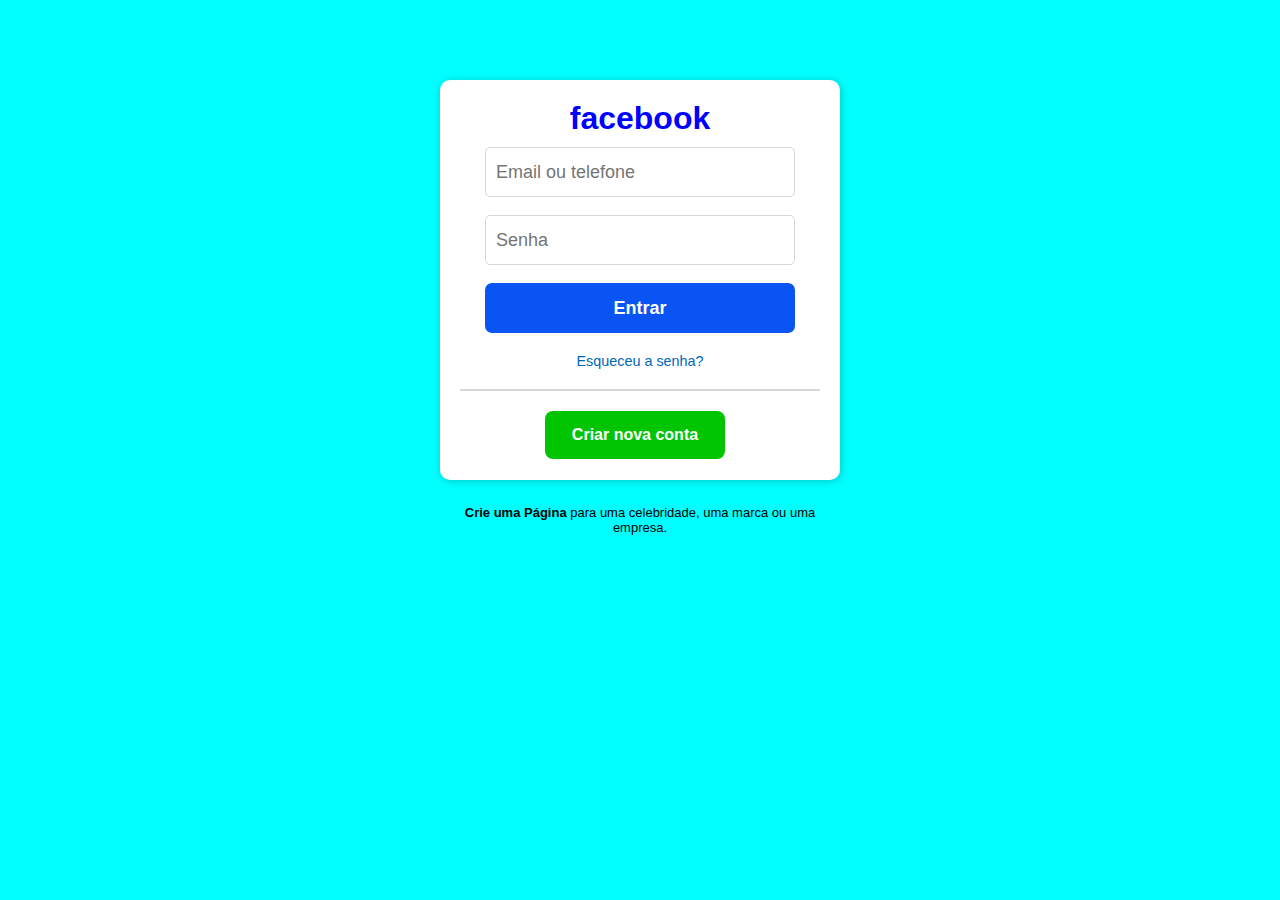
<file: index.html>
<!DOCTYPE html>
<html lang="pt-br">
<head>
  <meta charset="UTF-8">
  <meta name="viewport" content="width=device-width, initial-scale=1.0">
  <link rel="stylesheet" href="style/telaLogin.css">
  <link rel="stylesheet" href="style/configuração-geral.css">
  <title>Kaira</title>
</head>
<body>
  
  <form action="Cadastro.php" method="post">
    <h1>facebook</h1>
    <input type="text" name="nume" id="inume" placeholder="Email ou telefone" required>
    <br>
    <input type="password" name="senha" id="isenha" placeholder="Senha" required  maxlength="8">
    <br>
    <input type="submit" value="Entrar">

    <p class="esqueceu"><a href="http://www.Facebook.com/privite!">Esqueceu a senha?</a></p>

    <hr>
    <button  class="criar"><a href="novaconta.html">Criar nova conta</a></button>
    
  </form>
  <p><a id="ancora" href="pag01.html">Crie uma Página</a> para uma celebridade, uma marca ou uma <br> empresa.</p>
</body>
</html>
</file>
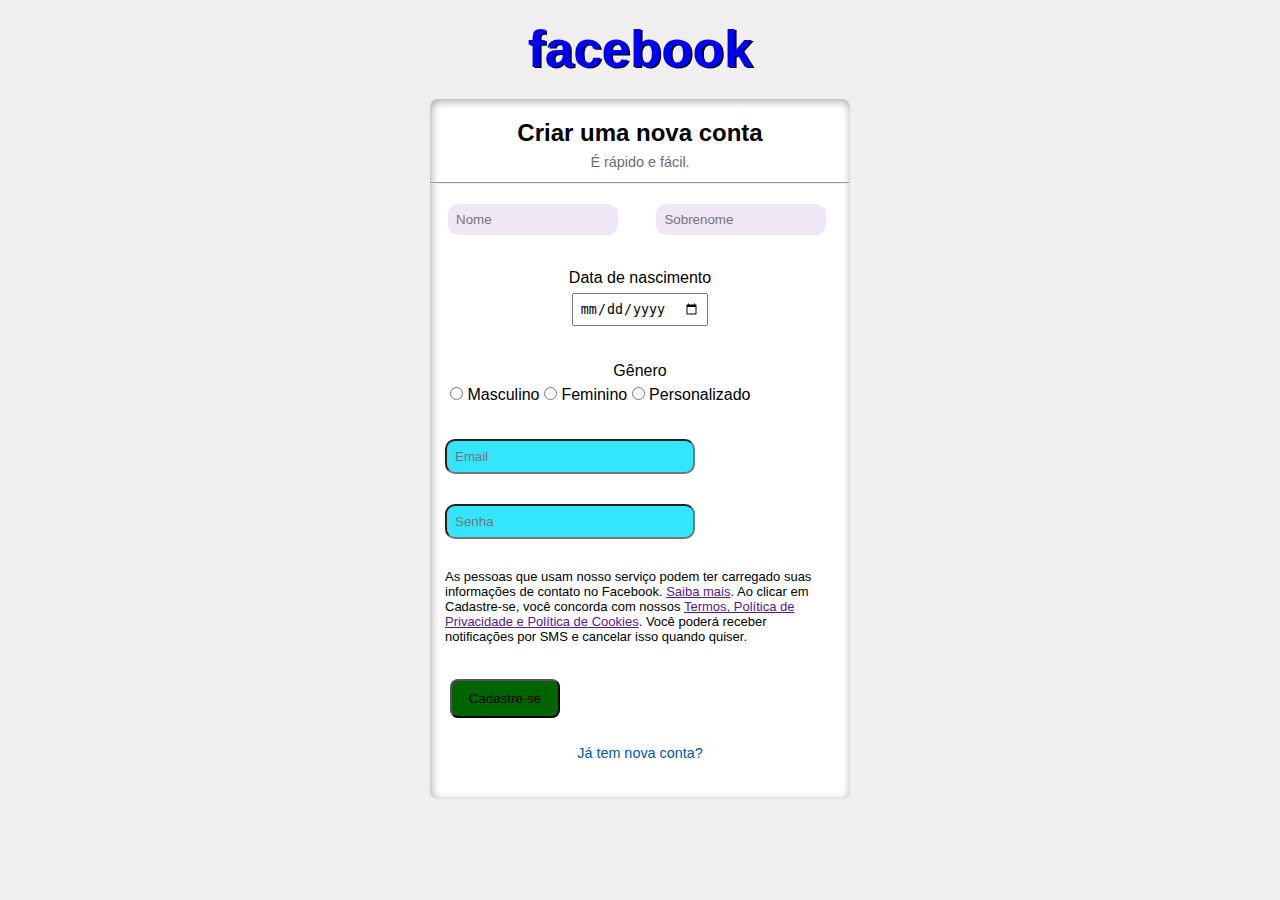
<file: novaconta.html>
<!DOCTYPE html>
<html lang="pt-br">
<head>
    <meta charset="UTF-8">
    <meta name="viewport" content="width=device-width, initial-scale=1.0">
    <title>Criar Nova Conta</title>
    <style>
        * {
            padding: 0px;
            margin: 0px;
            box-sizing: border-box;
        }

        body {
            font-family: Arial, Helvetica, sans-serif;
            background-color: rgb(240, 238, 238);
        }

        form {
            background-color: white;
            margin: auto;
            border-radius: 8px;
            box-shadow: inset 1px 2px 10px rgba(0, 0, 0, 0.356);
            width: 420px;
            height: 700px;
            
        }

        .nome {
            display: inline-block;
            padding: 18px;
            padding-top: 20px;
        }

        input[type=text] {
            background-color: rgba(231, 219, 241, 0.664);
            padding: 8px;
            width: 170px;
            border: none;
            border-radius: 10px;
        }

        .sobrenome {
            display: inline-block;
            padding: 16px;
            padding-top: 20px;
        }

        .nascimento {
            text-align: center;
            padding: 10px;
            line-height: 30px;
        }

        input[type=date] {
            padding: 6px;
            cursor: pointer;
        }

        .gene {
            padding: 20px;
        }

        .gene > legend {
            text-align: center;
            line-height: 30px;
        }

        .email {
            padding: 15px;
        }

        input[type=email] {
            background-color: rgb(51, 229, 253);
            padding: 8px;
            width: 250px;
            border-radius: 10px;
          
        }

        input[type=email]:hover {
            background-color: rgb(137, 240, 253);
          
        }

        .senha {
            padding: 15px;
        }

        input[type=password] {
            background-color: rgb(51, 229, 253);
            padding: 8px;
            width: 250px;
            border-radius: 10px;
        }

        input[type=password]:hover {
            background-color: rgb(137, 240, 253);
          
        }

        div.p {
            font-size: small;
            padding: 15px;
        }

        input[type=submit] {
            background-color: darkgreen;
            padding: 10px;
            width: 110px;
            margin: 20px;
            border-radius: 8px;
            cursor: pointer;
        }

        input[type=submit]:hover {
            background-color: rgb(0, 206, 0);
            transition: 1s;
        }

        p > a {
            color: rgb(1, 87, 167);
            text-decoration: none;
        }

        p > a:hover {
            text-decoration: underline;
        }

        h1 {
            padding: 20px;
            text-align: center;
            color: rgb(0, 0, 255);
            text-shadow: 2px 1px 0px rgb(0, 0, 0);
            font-size: 3.2em;
        }

        h2 {
            text-align: center;
            padding-top: 20px;
        }

        form > p {
            text-align: center;
            font-size: .9em;
            color: rgb(109, 109, 109);
            line-height: 30px;
            padding-bottom: 5px;
        }
    </style>
</head>
<body>
    <h1>facebook</h1>
    <form action="cadastro.php" method="post">
       <h2>Criar uma nova conta</h2>
       <p>É rápido e fácil.</p>
       <hr>

       <div class="nome">
        <label for="inome"></label>
        <input type="text" name="nome" id="inome" placeholder="Nome" required>
       </div>

       <div class="sobrenome">
        <label for="isobren"></label>
        <input type="text" name="sobren" id="isobren" placeholder="Sobrenome" required>
       </div>

       <div class="nascimento">
        <p>Data de nascimento</p>
        <label for="inasc"></label>
        <input type="date" name="nasc" id="inasc">
       </div>

       <div class="gene">
       
        <legend>Gênero</legend>
        <input type="radio" name="sex" id="isexmas" value="M">
        <label for="isexmas">Masculino</label>

        <input type="radio" name="sex" id="isexfem" value="F">
        <label for="isexfem">Feminino</label>

        <input type="radio" name="sex" id="isexper">
        <label for="isexper">Personalizado</label>
       </div>

       <div class="email">
        <label for="iemail"></label>
        <input type="email" name="email" id="iemail" required placeholder="Email">
       </div>

       <div class="senha">
        <label for="isenha"></label>
        <input type="password" name="senha" id="isenha" required placeholder="Senha">
       </div>

        <div class="p">
          As pessoas que usam nosso serviço podem ter carregado suas informações de contato no Facebook. <a href="">Saiba mais</a>.
          Ao clicar em Cadastre-se, você concorda com nossos <a href="">Termos, Política de Privacidade e Política de Cookies</a>. Você poderá receber notificações por SMS e cancelar isso quando quiser.
        </div>

       <input type="submit" value="Cadastre-se">
       <p><a href="">Já tem nova conta?</a></p>
    </form>
</body>
</html>
</file>
<file: style/telaLogin.css>
@charset "UTF-8";

* {
    margin: 0px;
    padding: 0px;
    box-sizing: border-box;
}

body {
    background-color: aliceblue;
    font-family: Arial, Helvetica, sans-serif;
}

form {
    background-color: white;
    width: 400px;
    height: 400px;
    margin: auto;
    margin-top: 80px;
    padding: 20px;
    border-radius: 10px;
    box-shadow: 1px 1px 8px rgba(0, 0, 0, 0.219);
}

form > h1 {
    text-align: center;
    padding-bottom: 10px;
    color: blue;
}

input {
    margin: auto;
    padding: 10px;
    font-size: large;
    width: 310px;
    height: 50px;
}

form > input[type=text] {
    display: block;
    border: 1.3px solid rgb(214, 214, 214);
    border-radius: 5px;
}

form > input[type=text]:hover {
    border: 1.3px solid rgb(48, 178, 253);
}

form > input[type=password] {
    display: block;
    border: 1.3px solid rgb(214, 214, 214);
    border-radius: 5px;
}

form > input[type=password]:hover {
    border: 1.3px solid rgb(48, 178, 253);
}

form > input[type=submit] {
    display: block;
    background-color: rgb(10, 84, 243);
    color: white;
    font-weight: bold;
    border: none;
    border-radius: 7px;
    cursor: pointer;
    transition: 0.5s;
}

form > input[type=submit]:hover {
    background-color: rgb(38, 116, 233);
    transition: 0.5s;
    transition-timing-function: ease;
}

.esqueceu {
    padding-bottom: 20px;
    padding-top: 20px;
    font-size: 0.9em;
}

.esqueceu > a {
    color: rgb(1, 102, 185);
}

.esqueceu:hover {
    text-decoration: underline;
    color: rgb(1, 102, 185);
}

hr {
    border: 0.1px solid rgb(214, 214, 214);
}

.criar {
    padding: 15px;
    margin: auto;
    margin-top: 20px;
    margin-left: 85px;
    background-color: rgb(2, 197, 2);
    border-radius: 8px;
    border: none;
    width: 180px;
    transition: 0.1s;
    cursor: pointer;
}
.criar:hover {
    background-color: rgb(2, 172, 2);
    transition-timing-function: ease;
}

.criar > a {
    
    font-weight: bold;
    font-size: 1.2em;
    color: white;
    
}

p {
    font-size: small;
}

p, a {
    text-align: center;
    padding-top: 25px;
    text-decoration: none;
}

#ancora {
    color: black;
    font-weight: bold;
}
#ancora:hover {
    text-decoration: underline;
}
</file>
<file: style/configuração-geral.css>
@charset "UTF-8";

/* TABLET*/
@media screen and (min-width: 962px) {
    body {
        background-color: aqua;
    }
}
</file>
